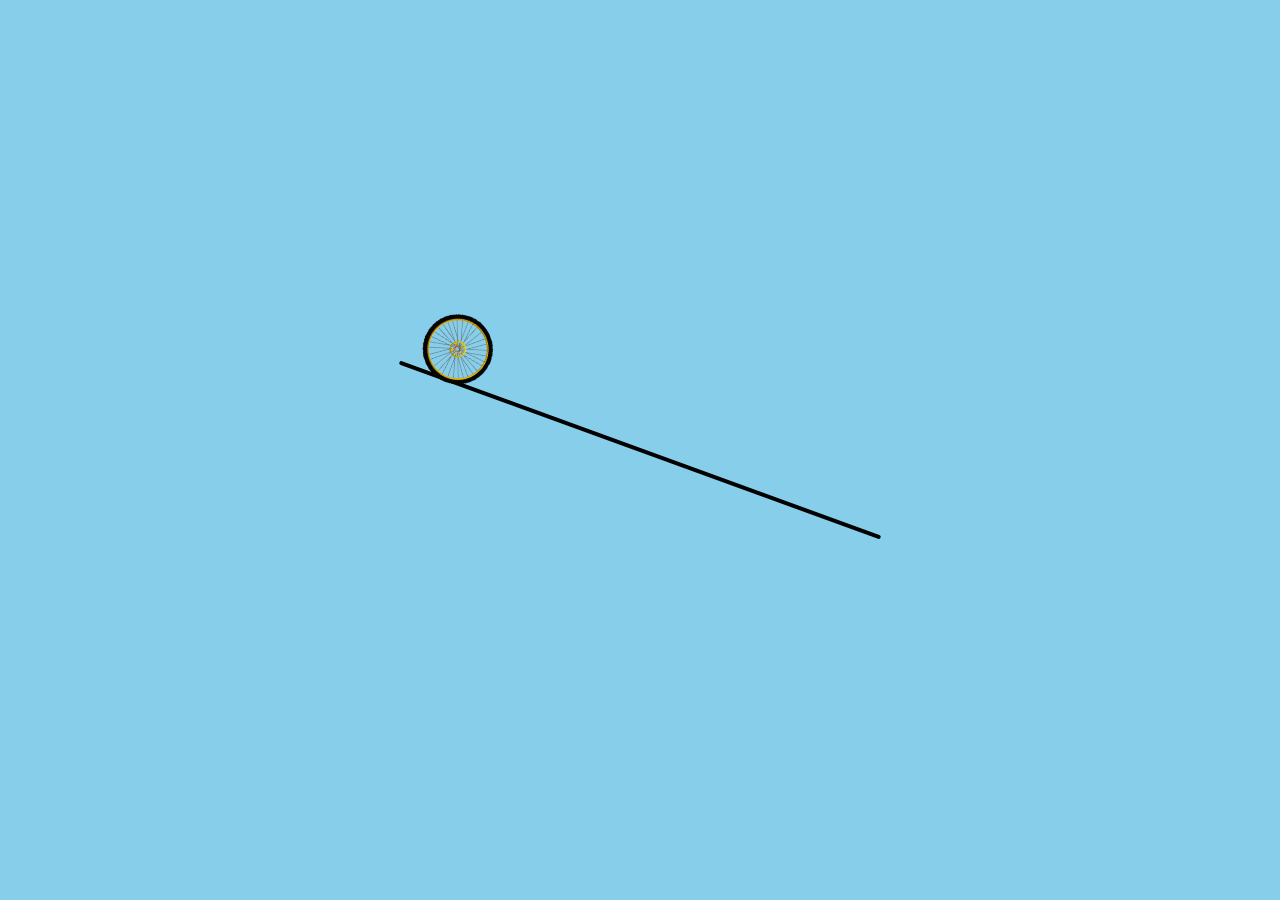
<file: wheelROLL.html>
<!DOCTYPE html>
<html lang="en">
<head>
    <meta charset="UTF-8">
    <meta name="viewport" content="width=device-width, initial-scale=1.0">
    <title>Animated Rolling Ball</title>
    <style>
        body {
            margin: 0;
            padding: 0;
            display: flex;
            justify-content: center;
            align-items: center;
            height: 100vh;
            background-color: #87CEEB;
            overflow: hidden;
        }
        .plane {
            width: 40%;
            height: 4px;
            background-color:black;
            position: relative;
            border-radius: 10px;
            transform: rotate(20deg);
        }
        .ball {
            width: 100px;
            height: 100px;
            position: absolute;
            top: -80px;
            right: 10;
            animation: roll 5s infinite linear;
        }
        @keyframes roll {
            0% {
                transform: translateX(0) rotate(0deg);
            }
            100% {
                transform: translateX(500px) rotate(360deg);
            }
        }
    </style>
</head>
<body>
    <div class="plane">
        <img src="images/wheel.png" class="ball">
    </div>
</body>
</html>
</file>
